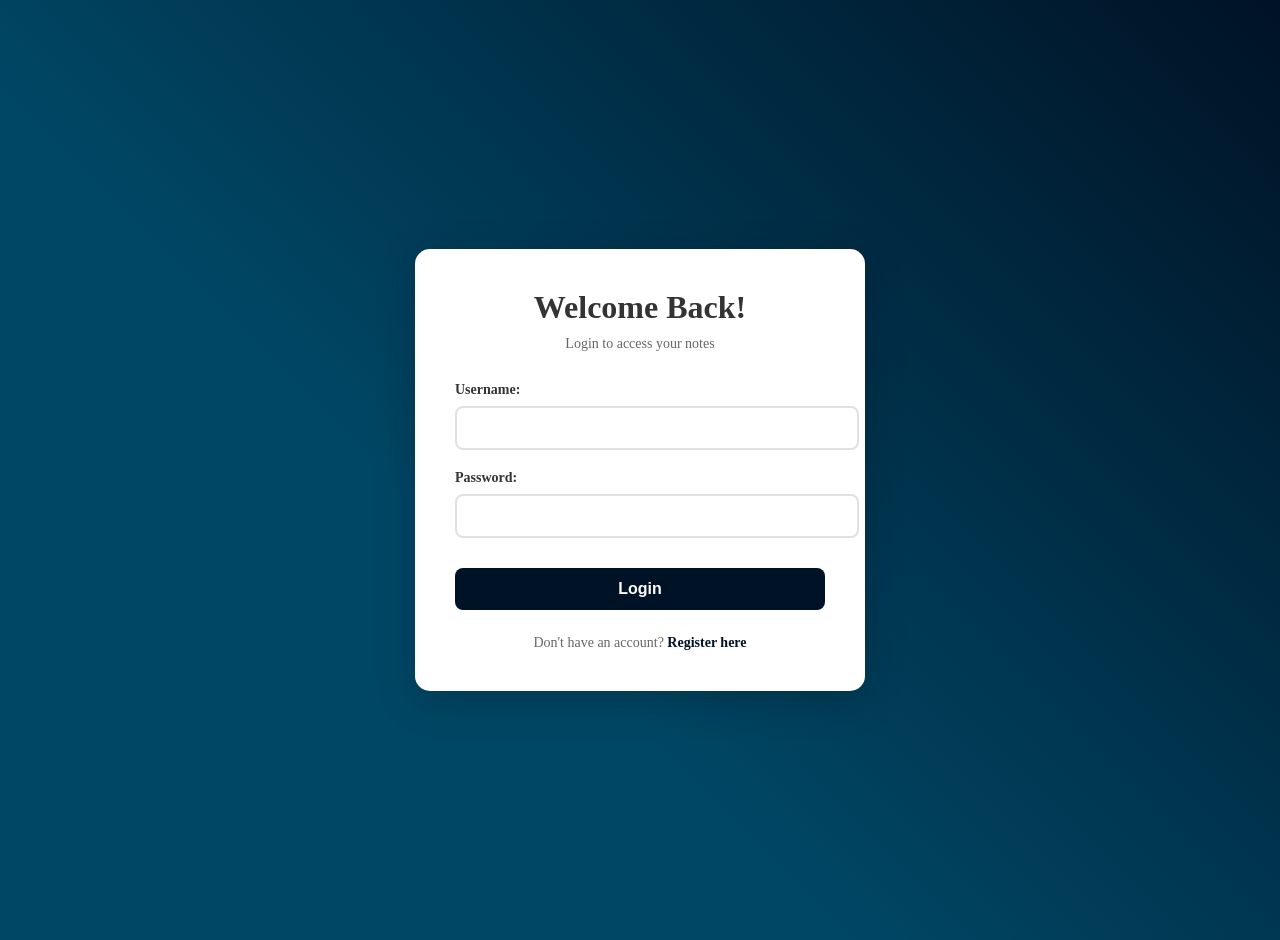
<file: templates/login.html>
<!DOCTYPE html>
<html lang="en">
<head>
    <meta charset="UTF-8">
    <meta name="viewport" content="width=device-width, initial-scale=1.0">
    <title>Login - Note Taking App</title>
    <link rel="stylesheet" href="/static/css/ls.css">
</head>
<body>
    <div class="auth-container">
        <div class="auth-card">
            <h1>Welcome Back!</h1>
            <p class="subtitle">Login to access your notes</p>
            
            <form id="loginForm">
                <div class="form-group">
                    <label for="username">Username:</label>
                    <input type="text" id="username" name="username" required>
                </div>
                
                <div class="form-group">
                    <label for="password">Password:</label>
                    <input type="password" id="password" name="password" required>
                </div>
                
                <button type="submit" class="btn btn-primary">Login</button>
            </form>
            
            <p class="auth-link">
                Don't have an account? <a href="/register">Register here</a>
            </p>
        </div>
    </div>
    
    <script src="/static/js/auth.js"></script>
</body>
</html>
</file>
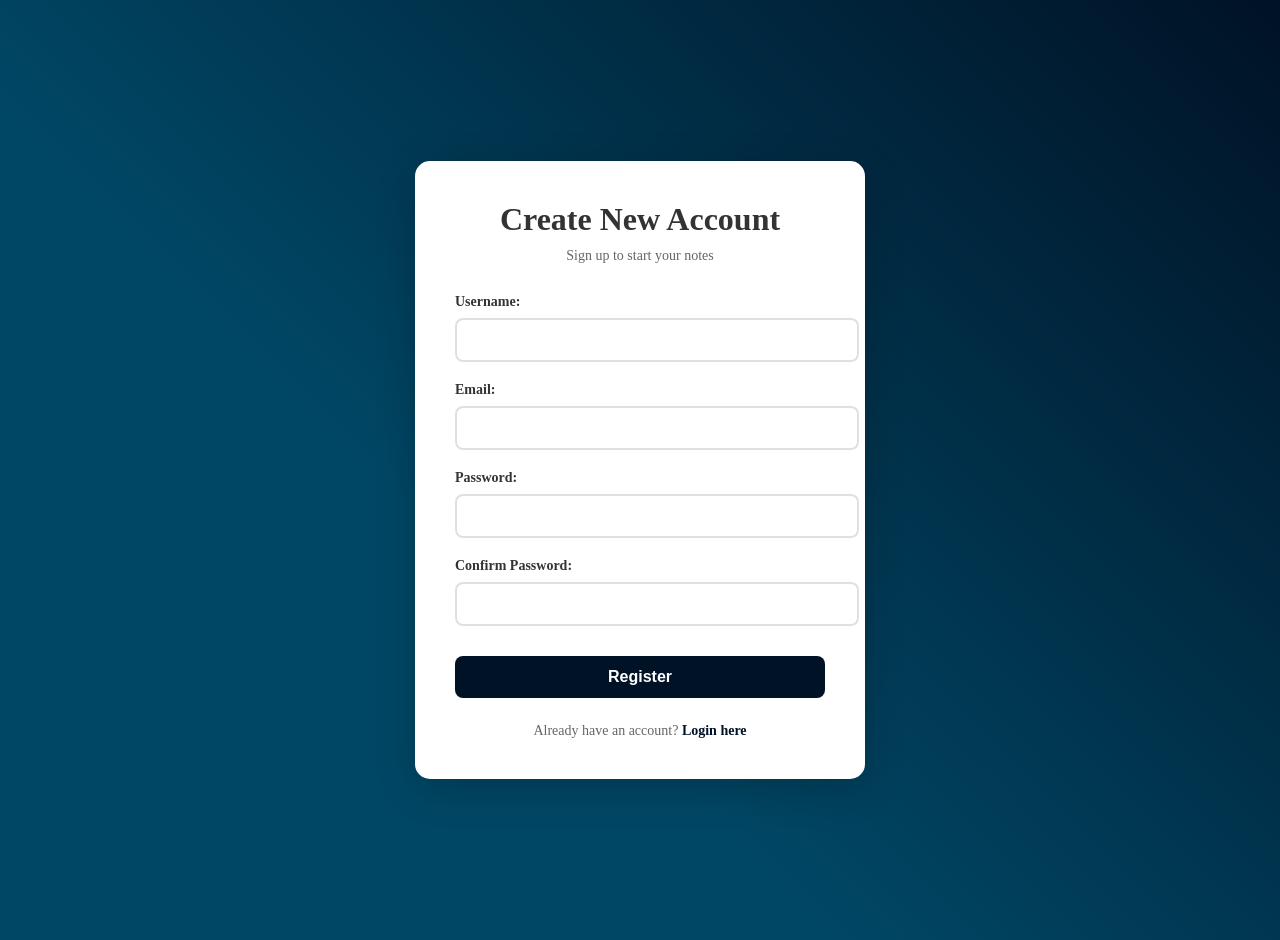
<file: templates/register.html>
<!DOCTYPE html>
<html lang="en">
<head>
    <meta charset="UTF-8">
    <meta name="viewport" content="width=device-width, initial-scale=1.0">
    <title>Register - Note Taking App</title>
    <link rel="stylesheet" href="/static/css/ls.css">
</head>
<body>
    <div class="auth-container">
        <div class="auth-card">
            <h1>Create New Account</h1>
            <p class="subtitle">Sign up to start your notes</p>
            
            <form id="registerForm">
                <div class="form-group">
                    <label for="username">Username:</label>
                    <input type="text" id="username" name="username" required minlength="3">
                </div>
                
                <div class="form-group">
                    <label for="email">Email:</label>
                    <input type="email" id="email" name="email" required>
                </div>
                
                <div class="form-group">
                    <label for="password">Password:</label>
                    <input type="password" id="password" name="password" required minlength="6">
                </div>
                
                <div class="form-group">
                    <label for="confirmPassword">Confirm Password:</label>
                    <input type="password" id="confirmPassword" name="confirmPassword" required>
                </div>
                
                <button type="submit" class="btn btn-primary">Register</button>
            </form>
            
            <p class="auth-link">
                Already have an account? <a href="/login">Login here</a>
            </p>
        </div>
    </div>
    
    <script src="/static/js/auth.js"></script>
</body>
</html>
</file>
<file: static/css/ls.css>
* {
    margin: 0;
    padding: 0;
    box-sizing: border-boxs;
}

body {
    font-family: 'Segoe UI';
    background: linear-gradient(45deg, #004765 38%, #001225 100%);
    min-height: 100vh;
    display: flex;
    justify-content: center;
    align-items: center;
    padding: 20px;
}

.auth-container {
    width: 100%;
    max-width: 450px;
}

.auth-card {
    background: white;
    border-radius: 15px;
    padding: 40px;
    box-shadow: 0 10px 40px rgba(0,0,0,0.2);
    animation: slideIn 0.5s ease;
}

@keyframes slideIn {
    from {
        opacity: 0;
        transform: translateY(-20px);
    }
    to {
        opacity: 1;
        transform: translateY(0);
    }
}

.auth-card h1 {
    text-align: center;
    color: #333;
    margin-bottom: 10px;
    font-size: 2em;
}

.subtitle {
    text-align: center;
    color: #666;
    margin-bottom: 30px;
    font-size: 14px;
}

.form-group {
    margin-bottom: 20px;
}

label {
    display: block;
    margin-bottom: 8px;
    font-weight: 600;
    color: #333;
    font-size: 14px;
}

input[type="text"],
input[type="email"],
input[type="password"] {
    width: 100%;
    padding: 12px 15px;
    border: 2px solid #e0e0e0;
    border-radius: 8px;
    font-size: 14px;
    transition: all 0.3s;
}

input[type="text"]:focus,
input[type="email"]:focus,
input[type="password"]:focus {
    outline: none;
    border-color: #001225;
    box-shadow: 0 0 0 3px rgba(102, 126, 234, 0.1);
}

.btn {
    padding: 12px 20px;
    border: none;
    border-radius: 8px;
    font-size: 16px;
    cursor: pointer;
    transition: all 0.3s;
    font-weight: 600;
}

.btn-primary {
    width: 100%;
    background: #001225;
    color: white;
    margin-top: 10px;
}

.btn-primary:hover {
    background: #001225;
    transform: translateY(-2px);
    box-shadow: 0 5px 15px rgba(102, 126, 234, 0.3);
}

.btn-primary:active {
    transform: translateY(0);
}

.auth-link {
    text-align: center;
    margin-top: 25px;
    color: #666;
    font-size: 14px;
}

.auth-link a {
    color: #001225;
    text-decoration: none;
    font-weight: 600;
}

.auth-link a:hover {
    text-decoration: underline;
}

.error-message {
    background: #fee;
    color: #c33;
    padding: 10px;
    border-radius: 5px;
    margin-bottom: 15px;
    font-size: 14px;
    display: none;
}

.error-message.show {
    display: block;
}
</file>
